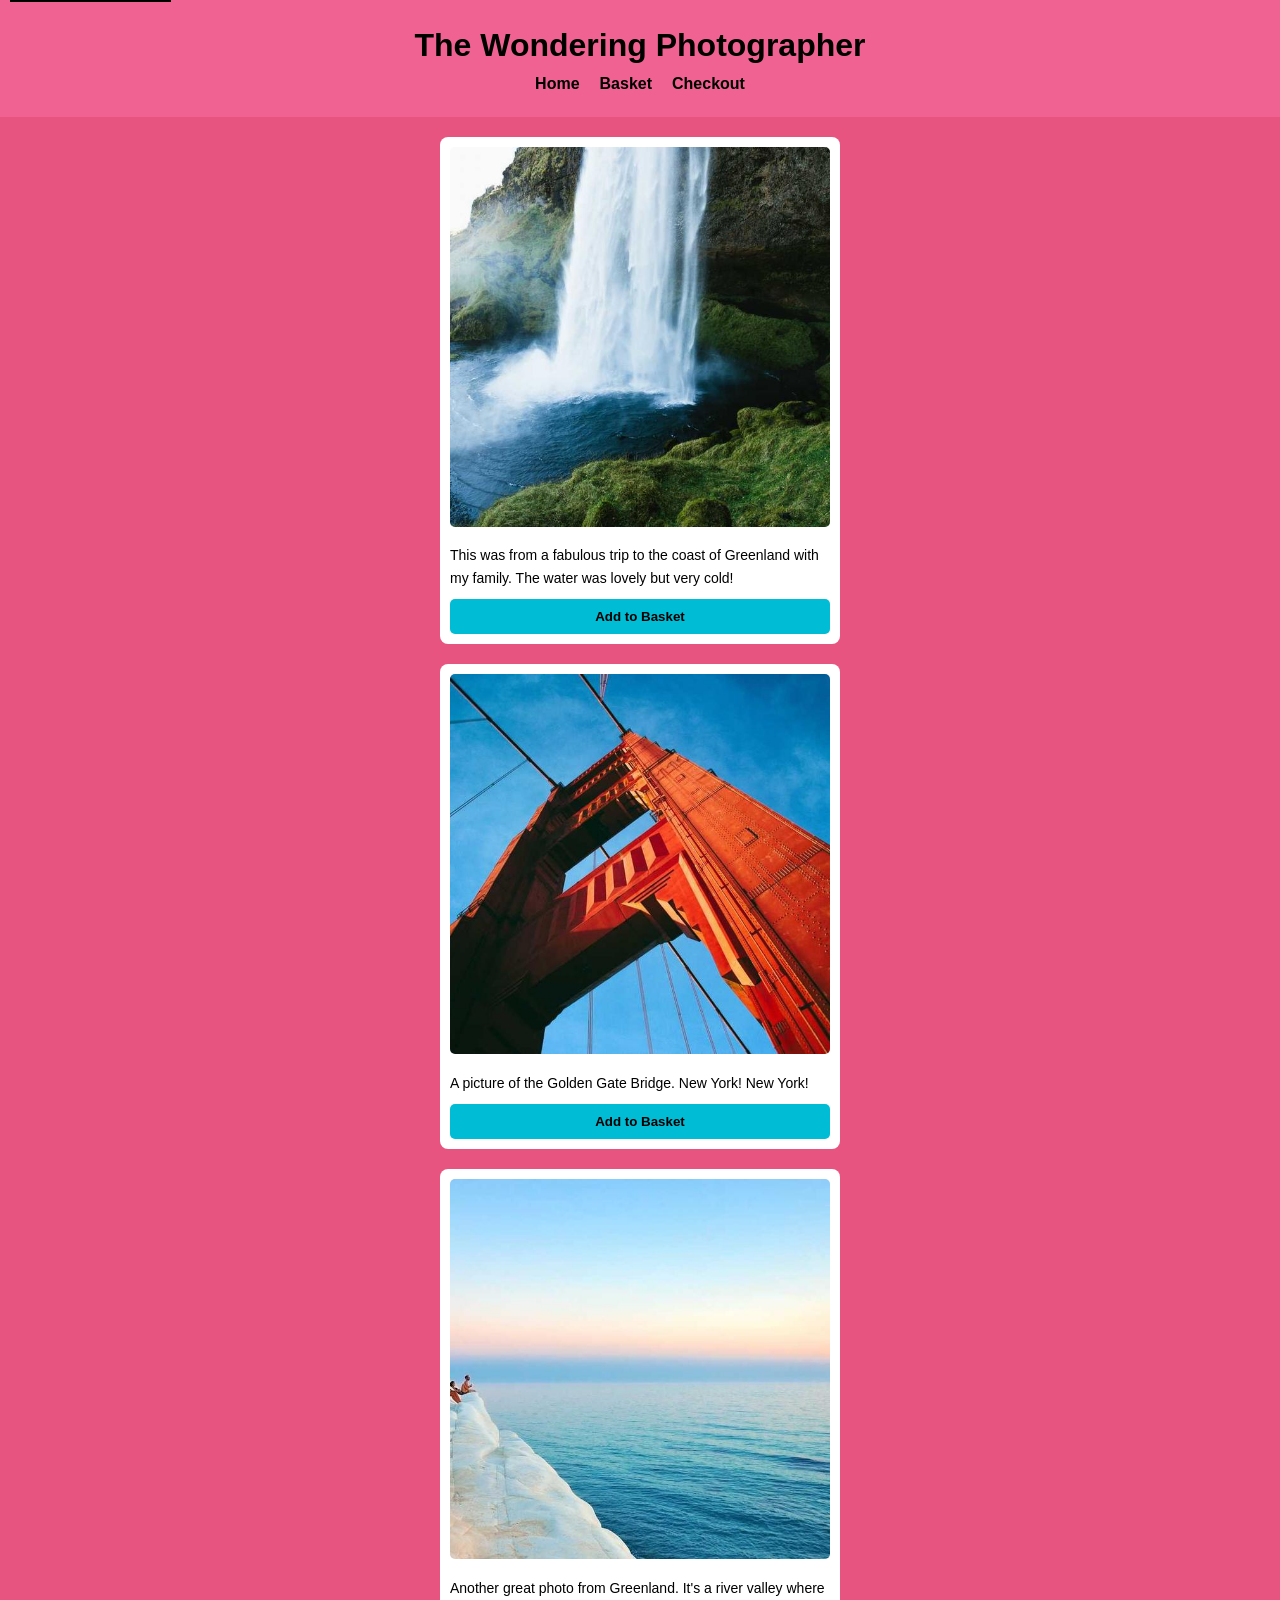
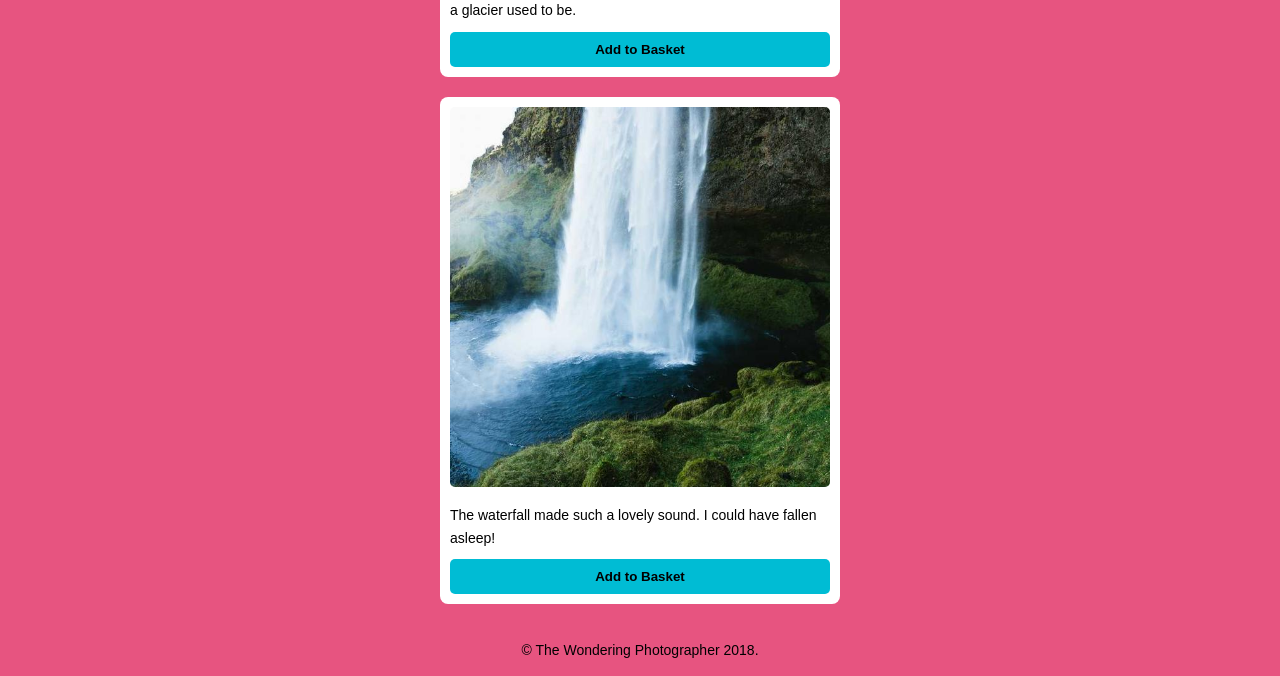
<file: exercise-4-web-accessibility/index.html>
<!DOCTYPE html>
<html lang="en">
<head>
    <meta charset="UTF-8">
    <meta name="viewport" content="width=device-width, initial-scale=1.0">
    <title>The Wondering Photographer</title>
    <link rel="stylesheet" href="style.css">
</head>
<body>

    <!-- Skip link for accessibility -->
    <a href="#main-content" class="skip-link">Skip to main content</a>

    <header>
        <h1>The Wondering Photographer</h1>
        <nav>
            <ul>
                <li><a href="#">Home</a></li>
                <li><a href="#">Basket</a></li>
                <li><a href="#">Checkout</a></li>
            </ul>
        </nav>
    </header>

    <main id="main-content">

        <!-- Image Card 1 -->
        <section class="photo-card">
            <figure>
                <img src="images/WaterfallPhoto.jpg" alt="Cold ocean water near the coast of Greenland">
                <figcaption>
                    This was from a fabulous trip to the coast of Greenland with my family. 
                    The water was lovely but very cold!
                </figcaption>
            </figure>
            <button aria-label="Add Greenland coast photo to basket">Add to Basket</button>
        </section>

        <!-- Image Card 2 -->
        <section class="photo-card">
            <figure>
                <img src="images/BridgePhoto.jpg" alt="Golden Gate Bridge in San Francisco">
                <figcaption>
                    A picture of the Golden Gate Bridge. New York! New York!
                </figcaption>
            </figure>
            <button aria-label="Add Golden Gate Bridge photo to basket">Add to Basket</button>
        </section>

        <!-- Image Card 3 -->
        <section class="photo-card">
            <figure>
                <img src="images/OceanPhoto.jpg" alt="River valley in Greenland where a glacier once existed">
                <figcaption>
                    Another great photo from Greenland. It's a river valley where a glacier used to be.
                </figcaption>
            </figure>
            <button aria-label="Add Greenland valley photo to basket">Add to Basket</button>
        </section>

        <!-- Image Card 4 -->
        <section class="photo-card">
            <figure>
                <img src="images/WaterfallPhoto.jpg" alt="Waterfall surrounded by greenery">
                <figcaption>
                    The waterfall made such a lovely sound. I could have fallen asleep!
                </figcaption>
            </figure>
            <button aria-label="Add waterfall photo to basket">Add to Basket</button>
        </section>

    </main>

    <footer>
        <p>&copy; The Wondering Photographer 2018.</p>
    </footer>

</body>
</html>
</file>
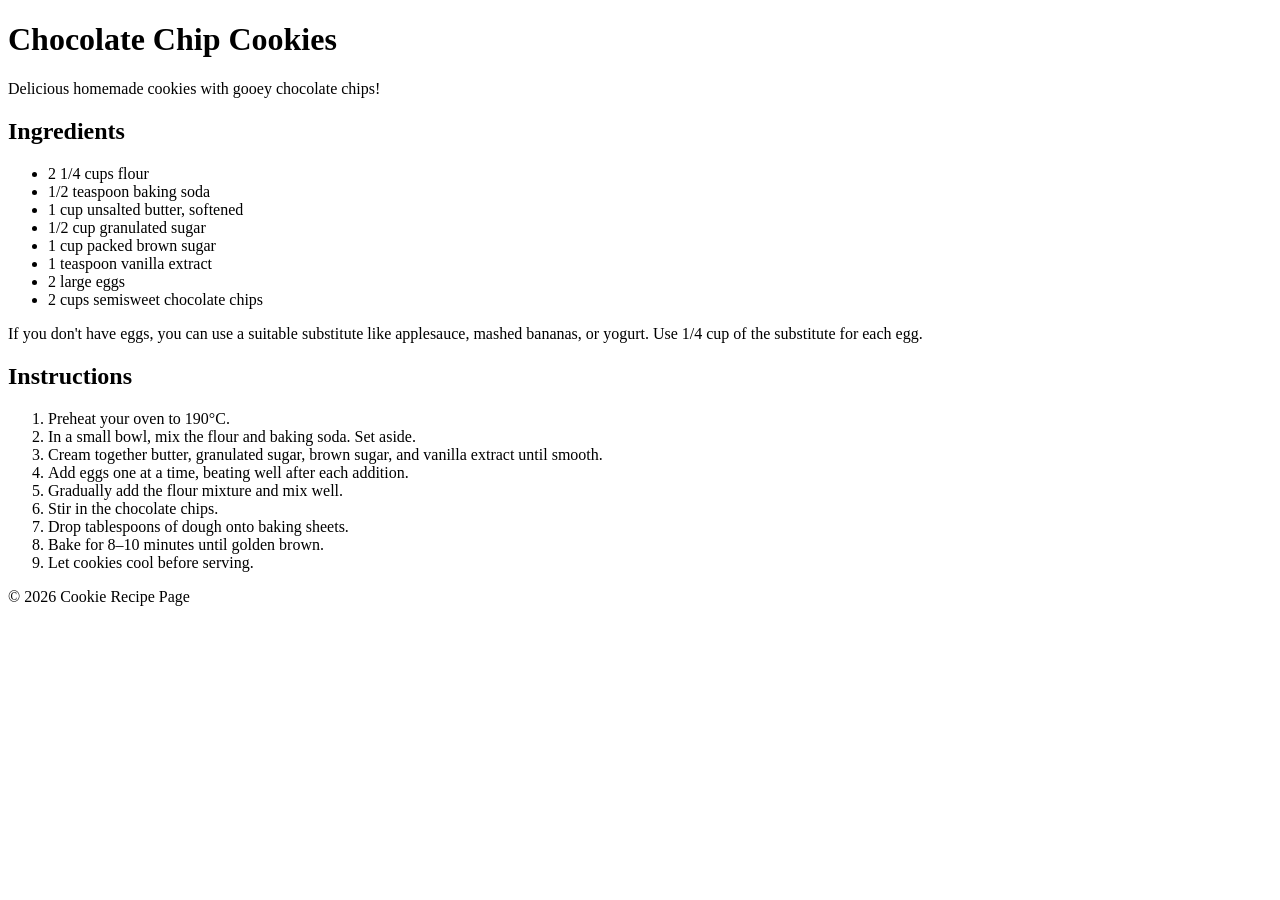
<file: exercise-1-semantic-markup/semnantic_markup.html>
<!DOCTYPE html>
<html lang="en">
<head>
    <meta charset="UTF-8">
    <!-- Makes the page responsive on mobile devices -->
    <meta name="viewport" content="width=device-width, initial-scale=1.0">
    <title>Chocolate Chip Cookies</title>
</head>

<body>

    <!-- Page header with title and short description -->
    <header>
        <h1>Chocolate Chip Cookies</h1>
        <p>Delicious homemade cookies with gooey chocolate chips!</p>
    </header>

    <main>

        <!-- Ingredients section -->
        <section>
            <h2>Ingredients</h2>

            <!-- List of required ingredients -->
            <ul>
                <li>2 1/4 cups flour</li>
                <li>1/2 teaspoon baking soda</li>
                <li>1 cup unsalted butter, softened</li>
                <li>1/2 cup granulated sugar</li>
                <li>1 cup packed brown sugar</li>
                <li>1 teaspoon vanilla extract</li>
                <li>2 large eggs</li>
                <li>2 cups semisweet chocolate chips</li>
            </ul>

            <!-- Note about egg substitutes -->
            <p>
                If you don't have eggs, you can use a suitable substitute like
                applesauce, mashed bananas, or yogurt. Use 1/4 cup of the 
                substitute for each egg.
            </p>
        </section>

        <!-- Instructions section -->
        <section>
            <h2>Instructions</h2>

            <!-- Step-by-step baking instructions -->
            <ol>
                <li>Preheat your oven to 190°C.</li>
                <li>In a small bowl, mix the flour and baking soda. Set aside.</li>
                <li>Cream together butter, granulated sugar, brown sugar, and vanilla extract until smooth.</li>
                <li>Add eggs one at a time, beating well after each addition.</li>
                <li>Gradually add the flour mixture and mix well.</li>
                <li>Stir in the chocolate chips.</li>
                <li>Drop tablespoons of dough onto baking sheets.</li>
                <li>Bake for 8–10 minutes until golden brown.</li>
                <li>Let cookies cool before serving.</li>
            </ol>
        </section>

    </main>

    <!-- Footer with copyright -->
    <footer>
        <p>&copy; 2026 Cookie Recipe Page</p>
    </footer>

</body>
</html>
</file>
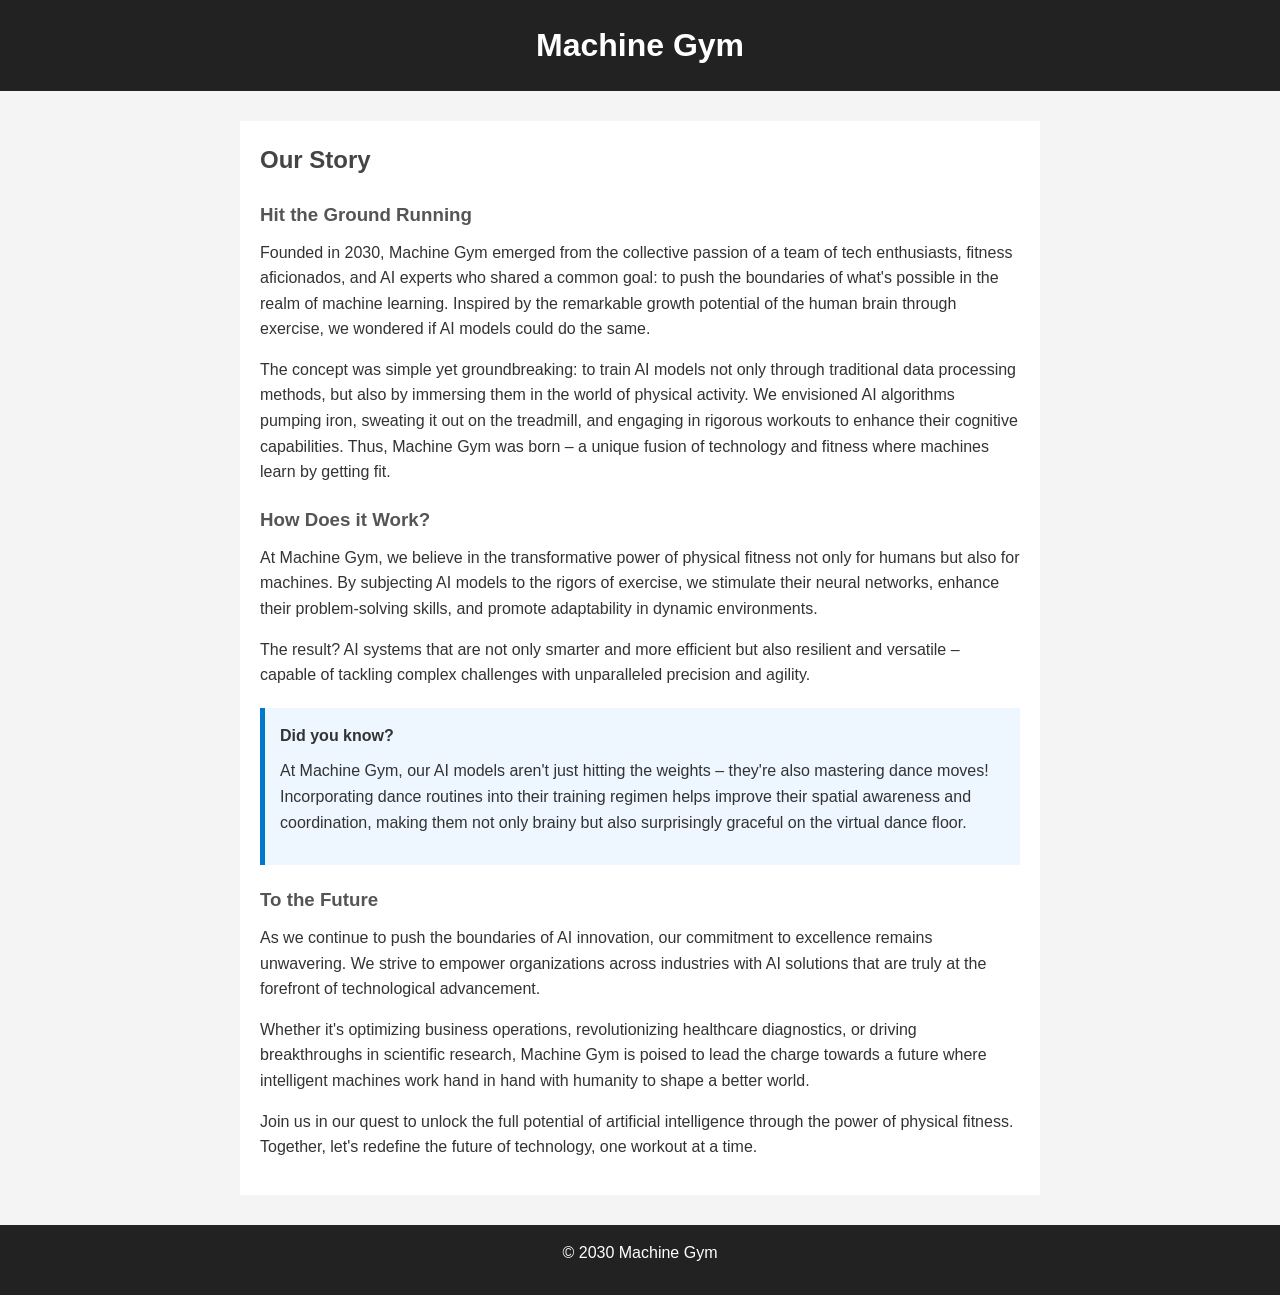
<file: exercise-2-css-styling/css.html>
<!DOCTYPE html>
<html lang="en">
<head>
    <meta charset="UTF-8">
    <!-- Makes the layout responsive on mobile devices -->
    <meta name="viewport" content="width=device-width, initial-scale=1.0">
    <title>Machine Gym - Our Story</title>
    <!-- External CSS file -->
    <link rel="stylesheet" href="styles.css">
</head>

<body>

    <!-- Website header -->
    <header>
        <h1>Machine Gym</h1>
    </header>

    <main>

        <!-- Our story introduction -->
        <section>
            <h2>Our Story</h2>

            <h3>Hit the Ground Running</h3>
            <p>
                Founded in 2030, Machine Gym emerged from the collective passion of a team of tech enthusiasts, fitness aficionados, and AI experts who shared a common goal: to push the boundaries of what's possible in the realm of machine learning. Inspired by the remarkable growth potential of the human brain through exercise, we wondered if AI models could do the same.
            </p>

            <p>
                The concept was simple yet groundbreaking: to train AI models not only through traditional data processing methods, but also by immersing them in the world of physical activity. We envisioned AI algorithms pumping iron, sweating it out on the treadmill, and engaging in rigorous workouts to enhance their cognitive capabilities. Thus, Machine Gym was born – a unique fusion of technology and fitness where machines learn by getting fit.
            </p>
        </section>

        <!-- How it works section -->
        <section>
            <h3>How Does it Work?</h3>

            <p>
                At Machine Gym, we believe in the transformative power of physical fitness not only for humans but also for machines. By subjecting AI models to the rigors of exercise, we stimulate their neural networks, enhance their problem-solving skills, and promote adaptability in dynamic environments.
            </p>

            <p>
                The result? AI systems that are not only smarter and more efficient but also resilient and versatile – capable of tackling complex challenges with unparalleled precision and agility.
            </p>

            <!-- Highlighted side note -->
            <aside class="highlight">
                <h4>Did you know?</h4>
                <p>
                    At Machine Gym, our AI models aren't just hitting the weights – they're also mastering dance moves! Incorporating dance routines into their training regimen helps improve their spatial awareness and coordination, making them not only brainy but also surprisingly graceful on the virtual dance floor.
                </p>
            </aside>

        </section>

        <!-- Future vision section -->
        <section>
            <h3>To the Future</h3>

            <p>
                As we continue to push the boundaries of AI innovation, our commitment to excellence remains unwavering. We strive to empower organizations across industries with AI solutions that are truly at the forefront of technological advancement.
            </p>

            <p>
                Whether it's optimizing business operations, revolutionizing healthcare diagnostics, or driving breakthroughs in scientific research, Machine Gym is poised to lead the charge towards a future where intelligent machines work hand in hand with humanity to shape a better world.
            </p>

            <p>
                Join us in our quest to unlock the full potential of artificial intelligence through the power of physical fitness. Together, let's redefine the future of technology, one workout at a time.
            </p>

        </section>

    </main>

    <!-- Footer section -->
    <footer>
        <p>&copy; 2030 Machine Gym</p>
    </footer>

</body>
</html>
</file>
<file: exercise-4-web-accessibility/style.css>
/* Reset */
* {
    margin: 0;
    padding: 0;
    box-sizing: border-box;
}

/* Body styling */
body {
    font-family: Arial, sans-serif;
    background-color: #e75480;
    color: #000;
    line-height: 1.6;
}

/* Skip link */
.skip-link {
    position: absolute;
    top: -40px;
    left: 10px;
    background: #000;
    color: #fff;
    padding: 8px;
    z-index: 100;
}

.skip-link:focus {
    top: 10px;
}

/* Header */
header {
    text-align: center;
    padding: 20px;
    background-color: #f06292;
}

nav ul {
    list-style: none;
    display: flex;
    justify-content: center;
    gap: 20px;
}

nav a {
    text-decoration: none;
    color: #000;
    font-weight: bold;
}

/* Main layout */
main {
    max-width: 400px;
    margin: 20px auto;
}

/* Photo cards */
.photo-card {
    background: #fff;
    margin-bottom: 20px;
    padding: 10px;
    border-radius: 8px;
}

/* Images */
img {
    width: 100%;
    height: auto;
    border-radius: 5px;
}

/* Caption */
figcaption {
    margin: 10px 0;
    font-size: 14px;
}

/* Buttons */
button {
    width: 100%;
    padding: 10px;
    background-color: #00bcd4;
    border: none;
    color: #000;
    font-weight: bold;
    cursor: pointer;
    border-radius: 5px;
}

button:hover,
button:focus {
    background-color: #0097a7;
    outline: 2px solid #000;
}

/* Footer */
footer {
    text-align: center;
    padding: 15px;
    font-size: 14px;
}
</file>
<file: exercise-2-css-styling/styles.css>
/* Basic reset */
* {
    margin: 0;
    padding: 0;
    box-sizing: border-box;
}

/* Page styling */
body {
    font-family: Arial, Helvetica, sans-serif;
    background-color: #f4f4f4;
    color: #333;
    line-height: 1.6;
}

/* Header */
header {
    background-color: #222;
    color: white;
    padding: 20px;
    text-align: center;
}

/* Main content */
main {
    max-width: 800px;
    margin: 30px auto;
    padding: 20px;
    background-color: white;
}

/* Headings */
h1 {
    font-size: 2rem;
}

h2 {
    margin-bottom: 15px;
    color: #444;
}

h3 {
    margin-top: 20px;
    margin-bottom: 10px;
    color: #555;
}

h4 {
    margin-bottom: 10px;
}

/* Paragraph spacing */
p {
    margin-bottom: 15px;
}

/* Highlight box (Did you know) */
.highlight {
    background-color: #eef6ff;
    border-left: 5px solid #0077cc;
    padding: 15px;
    margin: 20px 0;
}

/* Footer */
footer {
    text-align: center;
    padding: 15px;
    background-color: #222;
    color: white;
    margin-top: 30px;
}
</file>
